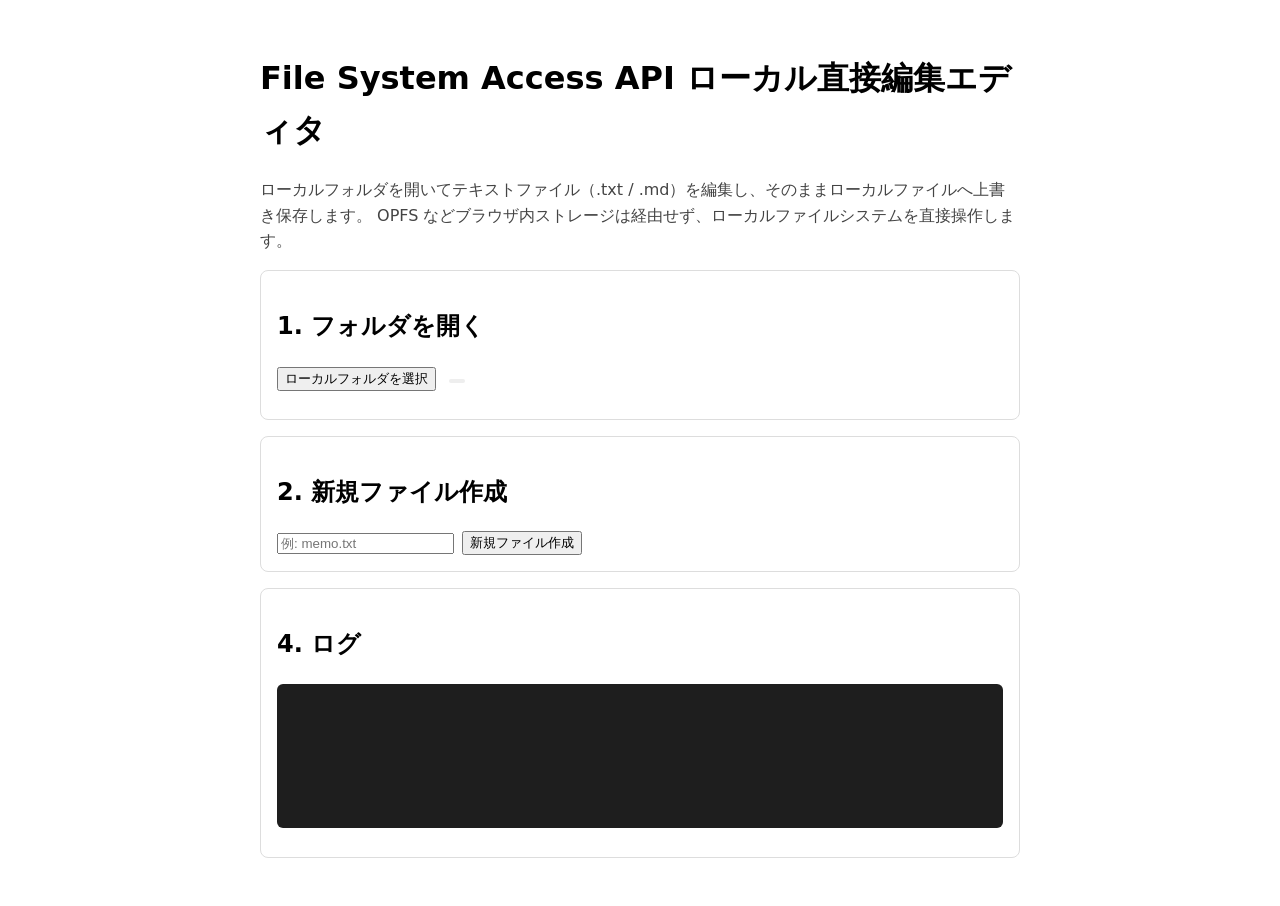
<file: file-system-access-local-editor/index.html>
<!DOCTYPE html>
<html lang="ja">
<head>
  <meta charset="UTF-8">
  <title>File System Access API ローカル直接編集エディタ</title>
  <!-- 目的: ローカルフォルダを直接開き、テキストファイルの編集・上書き保存・新規作成をブラウザだけで検証する -->
  <link rel="stylesheet" href="style.css">
</head>
<body>
  <div id="app-root" class="fsalocal-container">
    <h1>File System Access API ローカル直接編集エディタ</h1>
    <p class="fsalocal-lead">
      ローカルフォルダを開いてテキストファイル（.txt / .md）を編集し、そのままローカルファイルへ上書き保存します。
      OPFS などブラウザ内ストレージは経由せず、ローカルファイルシステムを直接操作します。
    </p>

    <div id="unsupportedWarning" class="fsalocal-warning" hidden>
      ⚠️ このブラウザは File System Access API に対応していません。
      Chrome / Edge の最新版でお試しください。
    </div>

    <section class="fsalocal-section">
      <h2>1. フォルダを開く</h2>
      <button id="btnOpenFolder" type="button">ローカルフォルダを選択</button>
      <span id="folderName" class="fsalocal-badge"></span>
      <ul id="fileList" class="fsalocal-file-list"></ul>
    </section>

    <section class="fsalocal-section">
      <h2>2. 新規ファイル作成</h2>
      <div class="fsalocal-button-row">
        <input id="newFileName" type="text" placeholder="例: memo.txt">
        <button id="btnCreateFile" type="button">新規ファイル作成</button>
      </div>
    </section>

    <section id="editorSection" class="fsalocal-section" hidden>
      <h2>3. 編集</h2>
      <div class="fsalocal-editor-header">
        <span id="currentFileName" class="fsalocal-filename"></span>
        <span id="permissionBadge" class="fsalocal-badge"></span>
      </div>
      <textarea id="editorArea" class="fsalocal-editor" spellcheck="false"></textarea>
      <div class="fsalocal-button-row">
        <button id="btnSaveLocal" type="button">ローカルファイルへ上書き保存</button>
        <button id="btnReload" type="button">ローカルファイルを再読込</button>
      </div>
    </section>

    <section class="fsalocal-section">
      <h2>4. ログ</h2>
      <pre id="logOutput" class="fsalocal-log"></pre>
    </section>
  </div>
  <script src="app.js"></script>
</body>
</html>
</file>
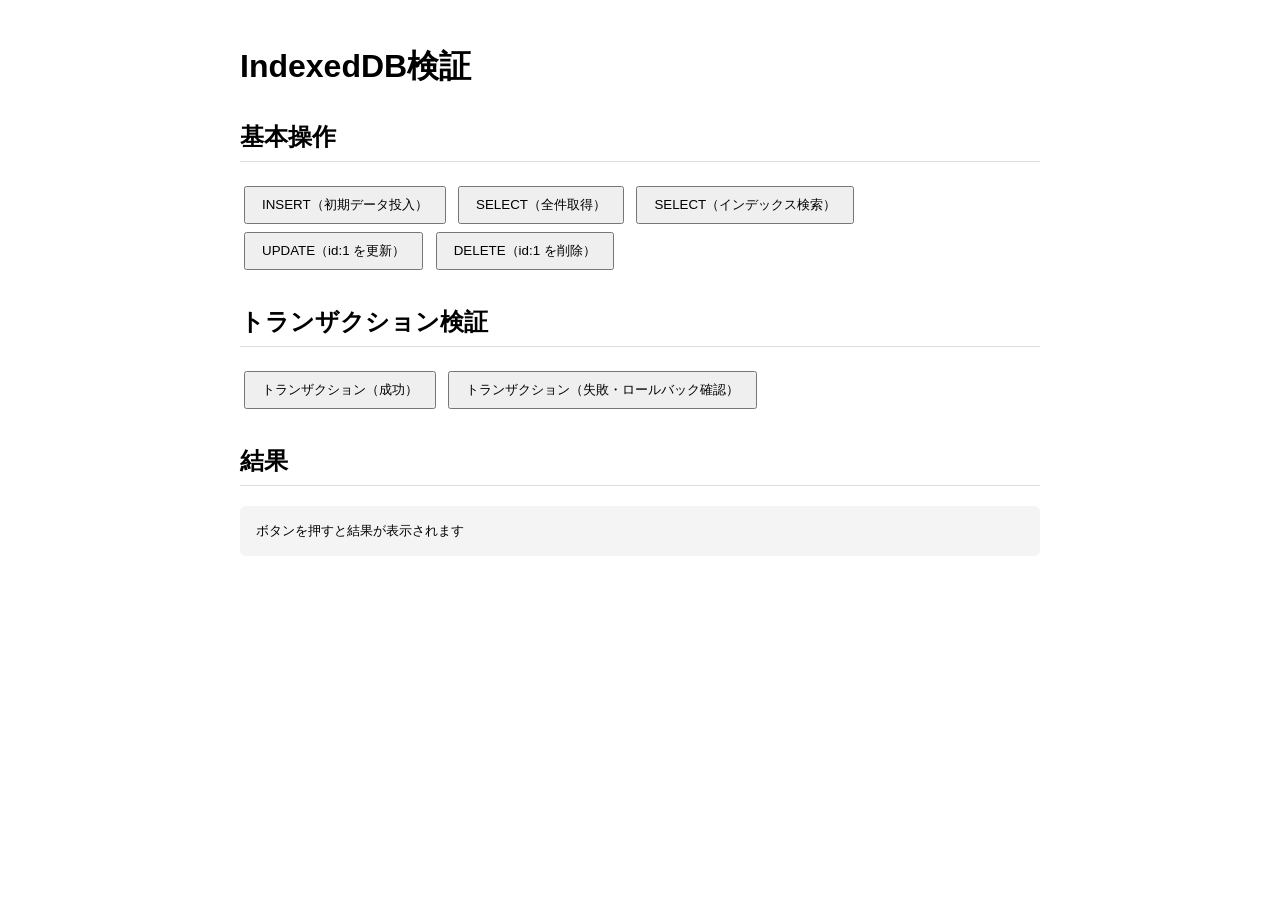
<file: indexeddb-crud/index.html>
<!DOCTYPE html>
<html lang="ja">
<head>
  <meta charset="UTF-8">
  <title>IndexedDB検証</title>
  <style>
    body { font-family: sans-serif; padding: 24px; max-width: 800px; margin: 0 auto; }
    button { margin: 4px; padding: 8px 16px; cursor: pointer; }
    pre { background: #f4f4f4; padding: 16px; border-radius: 6px; overflow-x: auto; }
    h2 { margin-top: 32px; border-bottom: 1px solid #ddd; padding-bottom: 8px; }
  </style>
</head>
<body>
  <h1>IndexedDB検証</h1>

  <h2>基本操作</h2>
  <button onclick="runInsert()">INSERT（初期データ投入）</button>
  <button onclick="runSelectAll()">SELECT（全件取得）</button>
  <button onclick="runSelectByIndex()">SELECT（インデックス検索）</button>
  <button onclick="runUpdate()">UPDATE（id:1 を更新）</button>
  <button onclick="runDelete()">DELETE（id:1 を削除）</button>

  <h2>トランザクション検証</h2>
  <button onclick="runTransactionSuccess()">トランザクション（成功）</button>
  <button onclick="runTransactionFail()">トランザクション（失敗・ロールバック確認）</button>

  <h2>結果</h2>
  <pre id="output">ボタンを押すと結果が表示されます</pre>

  <script src="app.js"></script>
</body>
</html>
</file>
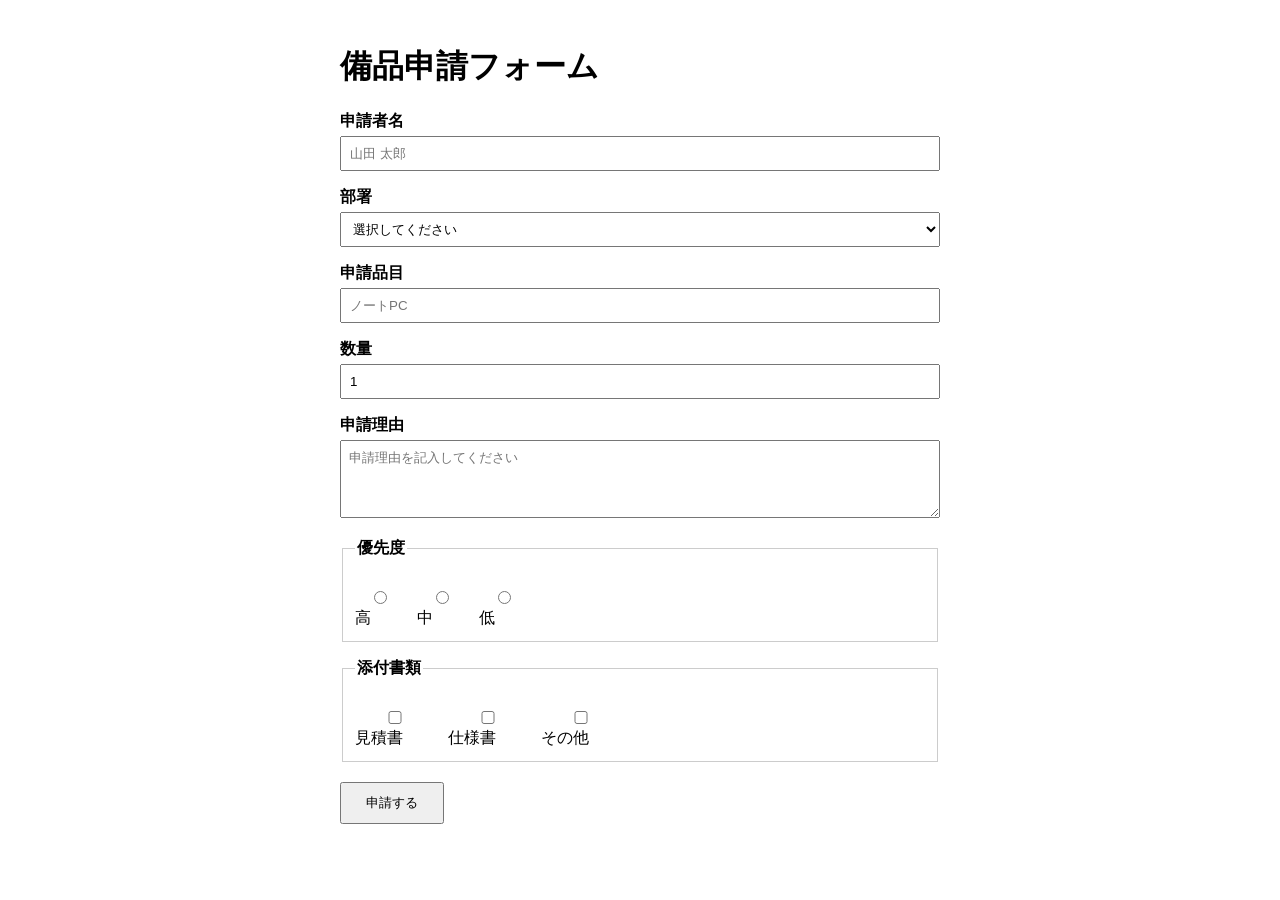
<file: indexeddb-form-autosave/index.html>
<!DOCTYPE html>
<html lang="ja">
<head>
  <meta charset="UTF-8">
  <title>申請フォーム（下書き自動保存）</title>
  <style>
    body { font-family: sans-serif; padding: 24px; max-width: 600px; margin: 0 auto; }
    label { display: block; margin-top: 16px; font-weight: bold; }
    input, textarea, select { width: 100%; padding: 8px; margin-top: 4px; box-sizing: border-box; }
    button { margin-top: 20px; padding: 10px 24px; cursor: pointer; }
    #status { margin-top: 12px; color: #888; font-size: 0.9em; }
  </style>
</head>
<body>
  <h1>備品申請フォーム</h1>

  <form id="applicationForm">
    <label>申請者名
      <input type="text" id="applicantName" placeholder="山田 太郎">
    </label>

    <label>部署
      <select id="department">
        <option value="">選択してください</option>
        <option value="engineering">エンジニアリング</option>
        <option value="sales">営業</option>
        <option value="hr">人事</option>
      </select>
    </label>

    <label>申請品目
      <input type="text" id="itemName" placeholder="ノートPC">
    </label>

    <label>数量
      <input type="number" id="quantity" min="1" value="1">
    </label>

    <label>申請理由
      <textarea id="reason" rows="4" placeholder="申請理由を記入してください"></textarea>
    </label>

    <fieldset style="margin-top: 16px; border: 1px solid #ccc; padding: 12px;">
      <legend style="font-weight: bold;">優先度</legend>
      <label style="font-weight: normal; display: inline-block; margin-right: 16px;">
        <input type="radio" name="priority" id="priorityHigh" value="high"> 高
      </label>
      <label style="font-weight: normal; display: inline-block; margin-right: 16px;">
        <input type="radio" name="priority" id="priorityMedium" value="medium"> 中
      </label>
      <label style="font-weight: normal; display: inline-block;">
        <input type="radio" name="priority" id="priorityLow" value="low"> 低
      </label>
    </fieldset>

    <fieldset style="margin-top: 16px; border: 1px solid #ccc; padding: 12px;">
      <legend style="font-weight: bold;">添付書類</legend>
      <label style="font-weight: normal; display: inline-block; margin-right: 16px;">
        <input type="checkbox" id="attachQuote"> 見積書
      </label>
      <label style="font-weight: normal; display: inline-block; margin-right: 16px;">
        <input type="checkbox" id="attachSpec"> 仕様書
      </label>
      <label style="font-weight: normal; display: inline-block;">
        <input type="checkbox" id="attachOther"> その他
      </label>
    </fieldset>

    <button type="submit">申請する</button>
  </form>

  <p id="status"></p>

  <script src="app.js"></script>
</body>
</html>
</file>
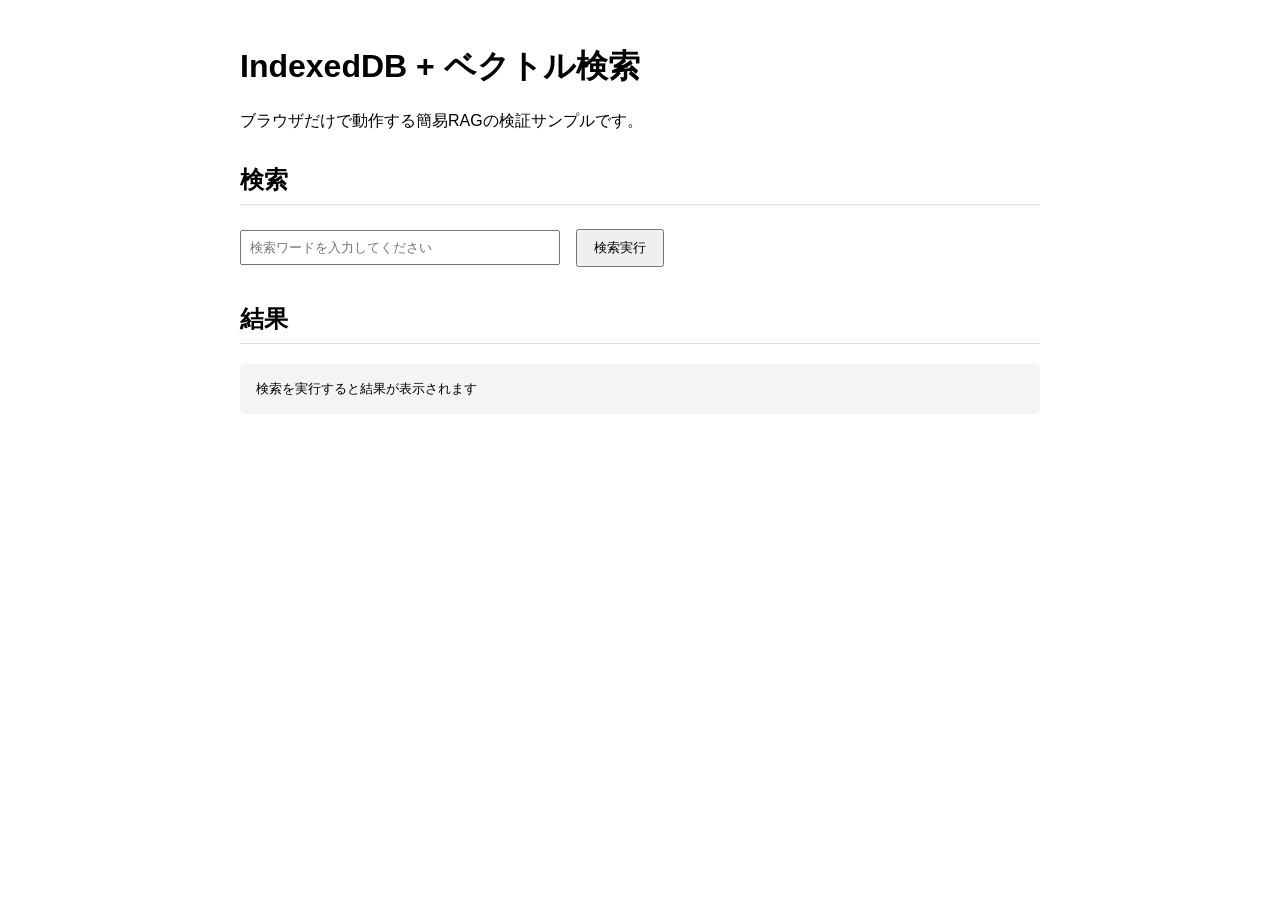
<file: indexeddb-vector-search/index.html>
<!DOCTYPE html>
<html lang="ja">
<head>
  <meta charset="UTF-8">
  <title>IndexedDB + ベクトル検索</title>
  <style>
    body { font-family: sans-serif; padding: 24px; max-width: 800px; margin: 0 auto; }
    button { margin: 4px; padding: 8px 16px; cursor: pointer; }
    pre { background: #f4f4f4; padding: 16px; border-radius: 6px; overflow-x: auto; white-space: pre-wrap; }
    h2 { margin-top: 32px; border-bottom: 1px solid #ddd; padding-bottom: 8px; }
    input { padding: 8px; width: 300px; margin-right: 8px; }
    .search-box { margin-bottom: 16px; }
  </style>
</head>
<body>
  <h1>IndexedDB + ベクトル検索</h1>
  <p>ブラウザだけで動作する簡易RAGの検証サンプルです。</p>

  <h2>検索</h2>
  <div class="search-box">
    <input id="query" placeholder="検索ワードを入力してください">
    <button onclick="search()">検索実行</button>
  </div>

  <h2>結果</h2>
  <pre id="result">検索を実行すると結果が表示されます</pre>

  <script src="app.js"></script>
</body>
</html>
</file>
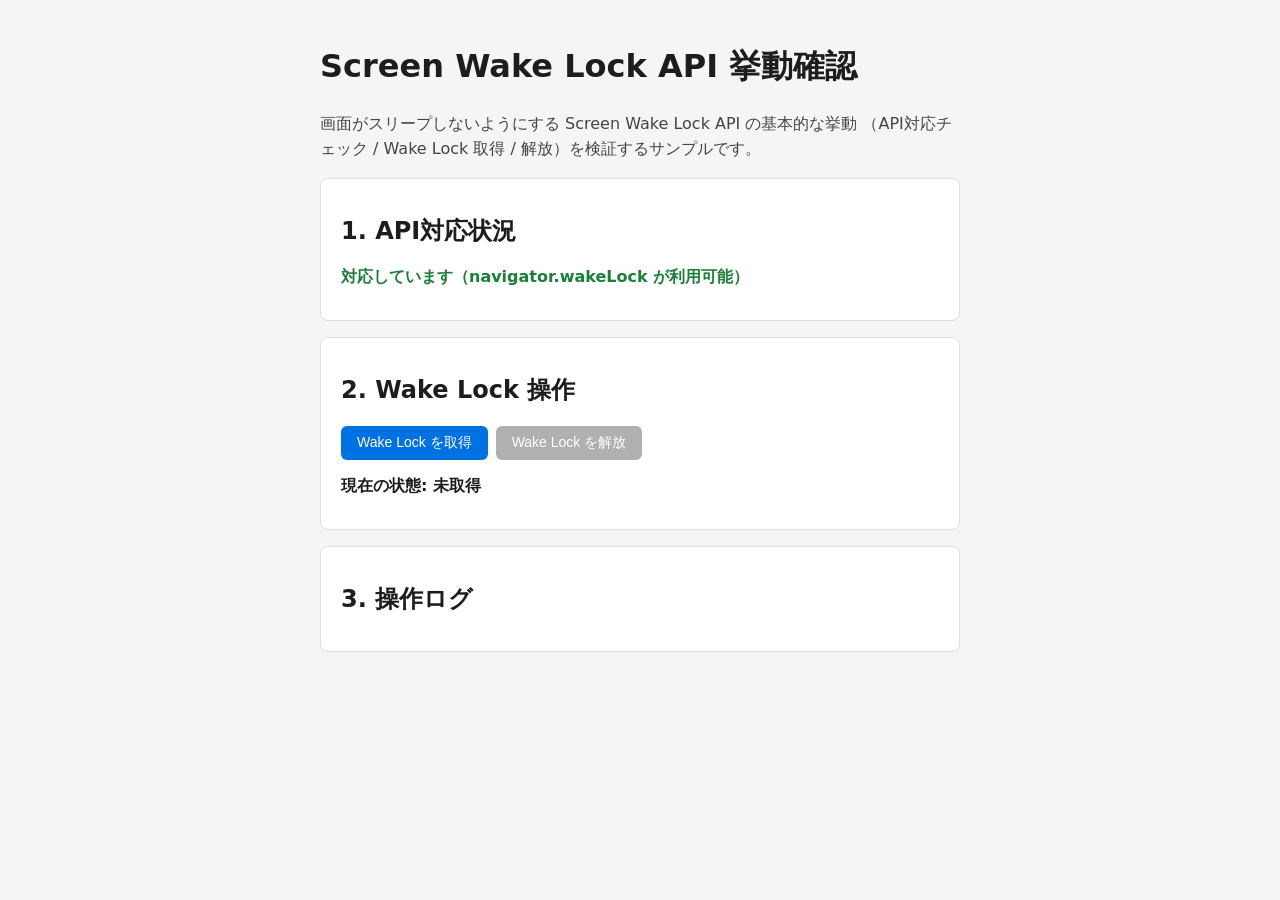
<file: screen-wake-lock-viewer/index.html>
<!--
  実験名: Screen Wake Lock API 挙動確認
  目的: Screen Wake Lock API の取得(request) / 解放(release) / ブラウザ対応状況を
        ブラウザ単体で確認するための最小サンプル。
-->
<!DOCTYPE html>
<html lang="ja">
<head>
  <meta charset="UTF-8">
  <meta name="viewport" content="width=device-width, initial-scale=1.0">
  <title>Screen Wake Lock API 挙動確認</title>
  <link rel="stylesheet" href="style.css">
</head>
<body>
  <main class="swl-container">
    <h1>Screen Wake Lock API 挙動確認</h1>
    <p class="swl-description">
      画面がスリープしないようにする Screen Wake Lock API の基本的な挙動
      （API対応チェック / Wake Lock 取得 / 解放）を検証するサンプルです。
    </p>

    <section class="swl-panel">
      <h2>1. API対応状況</h2>
      <p id="support-status" class="swl-status">確認中...</p>
    </section>

    <section class="swl-panel">
      <h2>2. Wake Lock 操作</h2>
      <div class="swl-buttons">
        <button id="btn-request" type="button">Wake Lock を取得</button>
        <button id="btn-release" type="button" disabled>Wake Lock を解放</button>
      </div>
      <p id="lock-status" class="swl-status">現在の状態: 未取得</p>
    </section>

    <section class="swl-panel">
      <h2>3. 操作ログ</h2>
      <ul id="log-list" class="swl-log"></ul>
    </section>
  </main>

  <script src="app.js"></script>
</body>
</html>
</file>
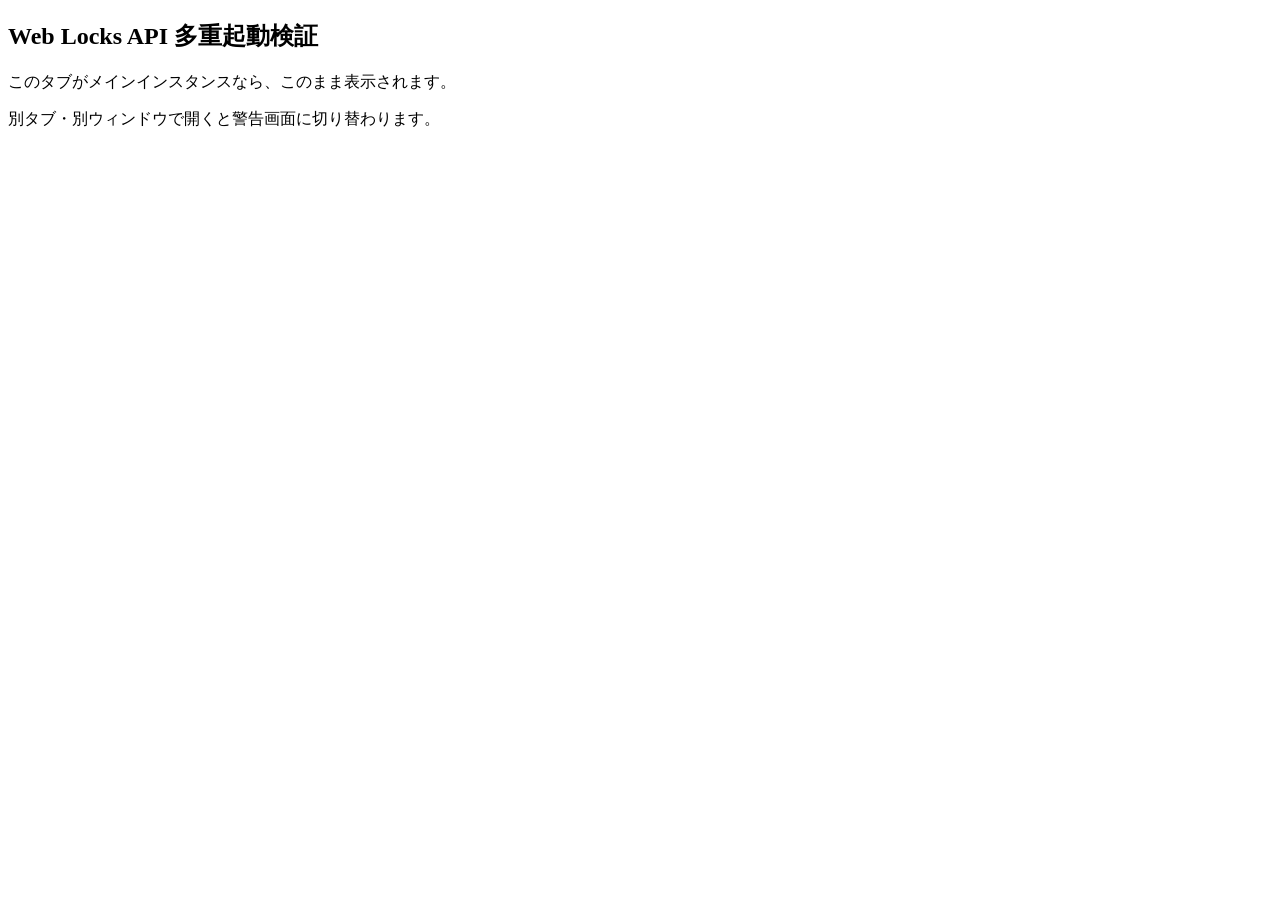
<file: web-locks-multi-instance/index.html>
<!DOCTYPE html>
<html lang="ja">
<head>
  <meta charset="UTF-8" />
  <title>Web Locks API 多重起動検証</title>
</head>
<body>
  <h2>Web Locks API 多重起動検証</h2>
  <p>このタブがメインインスタンスなら、このまま表示されます。</p>
  <p>別タブ・別ウィンドウで開くと警告画面に切り替わります。</p>

  <script src="app.js"></script>
</body>
</html>
</file>
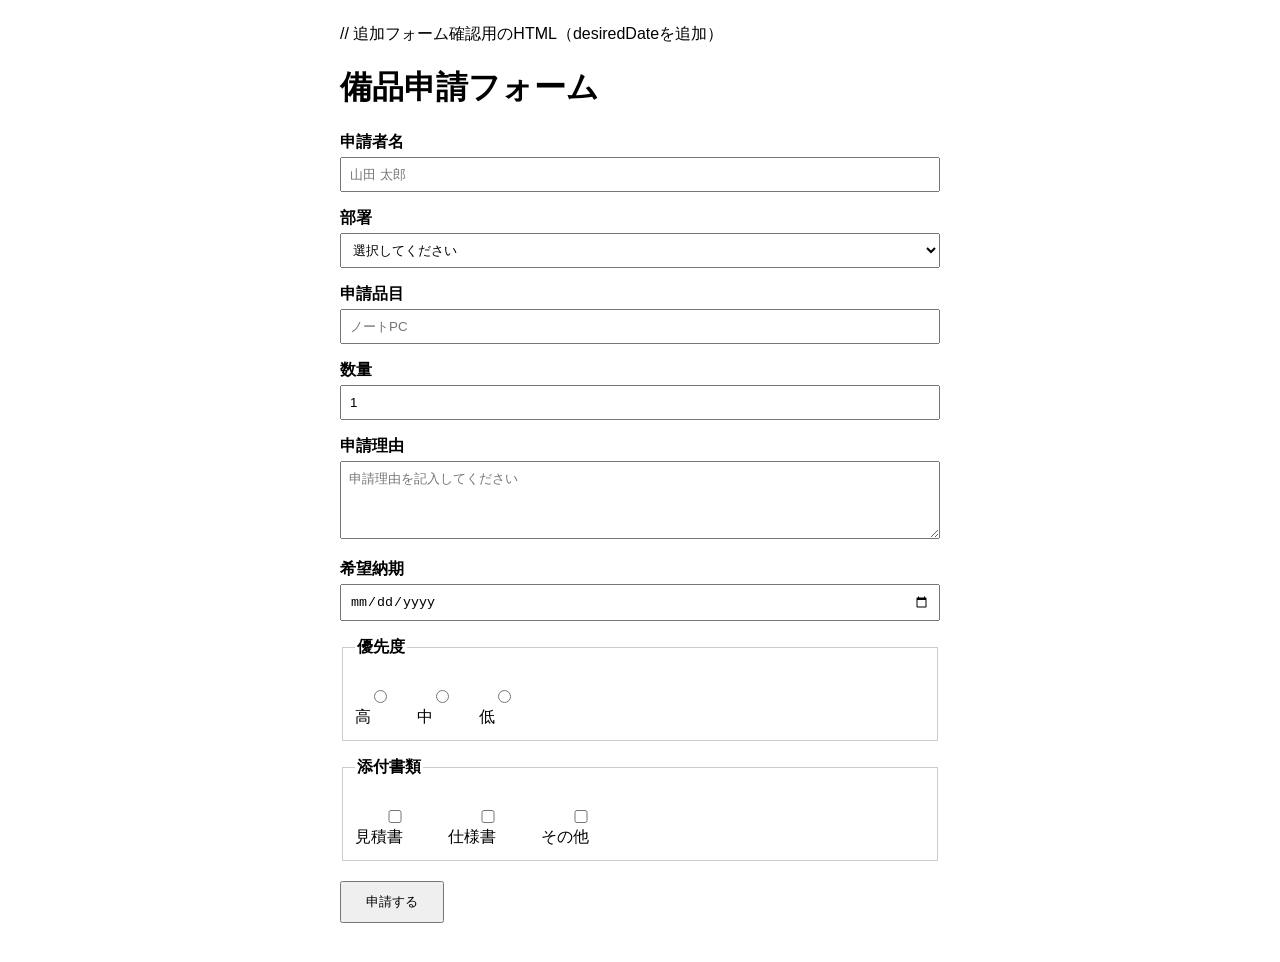
<file: indexeddb-form-autosave/index-extended.html>
<!DOCTYPE html>
<html lang="ja">
<head>
  <meta charset="UTF-8">
  <title>申請フォーム（下書き自動保存）</title>
  <style>
    body { font-family: sans-serif; padding: 24px; max-width: 600px; margin: 0 auto; }
    label { display: block; margin-top: 16px; font-weight: bold; }
    input, textarea, select { width: 100%; padding: 8px; margin-top: 4px; box-sizing: border-box; }
    button { margin-top: 20px; padding: 10px 24px; cursor: pointer; }
    #status { margin-top: 12px; color: #888; font-size: 0.9em; }
  </style>
</head>
<body>
  // 追加フォーム確認用のHTML（desiredDateを追加）

<h1>備品申請フォーム</h1>

  <form id="applicationForm">
    <label>申請者名
      <input type="text" id="applicantName" placeholder="山田 太郎">
    </label>

    <label>部署
      <select id="department">
        <option value="">選択してください</option>
        <option value="engineering">エンジニアリング</option>
        <option value="sales">営業</option>
        <option value="hr">人事</option>
      </select>
    </label>

    <label>申請品目
      <input type="text" id="itemName" placeholder="ノートPC">
    </label>

    <label>数量
      <input type="number" id="quantity" min="1" value="1">
    </label>

    <label>申請理由
      <textarea id="reason" rows="4" placeholder="申請理由を記入してください"></textarea>
    </label>

    <label>希望納期
      <input type="date" id="desiredDate">
    </label>

    <fieldset style="margin-top: 16px; border: 1px solid #ccc; padding: 12px;">
      <legend style="font-weight: bold;">優先度</legend>
      <label style="font-weight: normal; display: inline-block; margin-right: 16px;">
        <input type="radio" name="priority" id="priorityHigh" value="high"> 高
      </label>
      <label style="font-weight: normal; display: inline-block; margin-right: 16px;">
        <input type="radio" name="priority" id="priorityMedium" value="medium"> 中
      </label>
      <label style="font-weight: normal; display: inline-block;">
        <input type="radio" name="priority" id="priorityLow" value="low"> 低
      </label>
    </fieldset>

    <fieldset style="margin-top: 16px; border: 1px solid #ccc; padding: 12px;">
      <legend style="font-weight: bold;">添付書類</legend>
      <label style="font-weight: normal; display: inline-block; margin-right: 16px;">
        <input type="checkbox" id="attachQuote"> 見積書
      </label>
      <label style="font-weight: normal; display: inline-block; margin-right: 16px;">
        <input type="checkbox" id="attachSpec"> 仕様書
      </label>
      <label style="font-weight: normal; display: inline-block;">
        <input type="checkbox" id="attachOther"> その他
      </label>
    </fieldset>

    <button type="submit">申請する</button>
  </form>

  <p id="status"></p>

  <script src="app.js"></script>
</body>
</html>
</file>
<file: file-system-access-local-editor/style.css>
.fsalocal-container {
  max-width: 760px;
  margin: 0 auto;
  padding: 24px;
  font-family: system-ui, sans-serif;
  line-height: 1.6;
}
.fsalocal-lead {
  color: #444;
}
.fsalocal-warning {
  background: #fff3cd;
  border: 1px solid #ffe08a;
  padding: 12px;
  border-radius: 6px;
  margin-bottom: 16px;
}
.fsalocal-section {
  border: 1px solid #ddd;
  border-radius: 8px;
  padding: 16px;
  margin-bottom: 16px;
}
.fsalocal-badge {
  display: inline-block;
  margin-left: 8px;
  padding: 2px 8px;
  border-radius: 12px;
  background: #eee;
  font-size: 0.85em;
}
.fsalocal-badge[data-state="granted"] {
  background: #d4f5dd;
}
.fsalocal-badge[data-state="denied"] {
  background: #f8d7da;
}
.fsalocal-file-list {
  list-style: none;
  padding: 0;
  margin: 12px 0 0;
}
.fsalocal-file-list li {
  display: flex;
  align-items: center;
  gap: 8px;
  padding: 4px 0;
}
.fsalocal-editor-header {
  display: flex;
  align-items: center;
  margin-bottom: 8px;
}
.fsalocal-filename {
  font-weight: bold;
}
.fsalocal-editor {
  width: 100%;
  min-height: 240px;
  font-family: monospace;
  font-size: 14px;
  box-sizing: border-box;
  padding: 8px;
}
.fsalocal-button-row {
  margin-top: 4px;
  display: flex;
  gap: 8px;
  flex-wrap: wrap;
  align-items: center;
}
.fsalocal-log {
  background: #1e1e1e;
  color: #d4d4d4;
  padding: 12px;
  border-radius: 6px;
  min-height: 120px;
  max-height: 240px;
  overflow-y: auto;
  white-space: pre-wrap;
  font-size: 13px;
}
</file>
<file: screen-wake-lock-viewer/style.css>
/* screen-wake-lock-viewer 実験専用スタイル（他実験と衝突しないよう swl- プレフィックスを使用） */

body {
  font-family: system-ui, -apple-system, "Segoe UI", sans-serif;
  background-color: #f5f5f7;
  color: #1d1d1f;
  margin: 0;
  padding: 24px;
}

.swl-container {
  max-width: 640px;
  margin: 0 auto;
}

.swl-description {
  color: #444;
  line-height: 1.6;
}

.swl-panel {
  background: #ffffff;
  border: 1px solid #e0e0e0;
  border-radius: 8px;
  padding: 16px 20px;
  margin-bottom: 16px;
}

.swl-buttons {
  display: flex;
  gap: 8px;
  margin-bottom: 12px;
}

.swl-buttons button {
  padding: 8px 16px;
  border: none;
  border-radius: 6px;
  background-color: #0071e3;
  color: #fff;
  cursor: pointer;
  font-size: 14px;
}

.swl-buttons button:disabled {
  background-color: #b0b0b0;
  cursor: not-allowed;
}

.swl-status {
  font-weight: 600;
}

.swl-status-ok {
  color: #1a7f37;
}

.swl-status-ng {
  color: #c0392b;
}

.swl-log {
  list-style: none;
  padding: 0;
  margin: 0;
  max-height: 200px;
  overflow-y: auto;
  font-size: 13px;
  font-family: "SFMono-Regular", Consolas, monospace;
}

.swl-log li {
  padding: 4px 0;
  border-bottom: 1px solid #eee;
}
</file>
